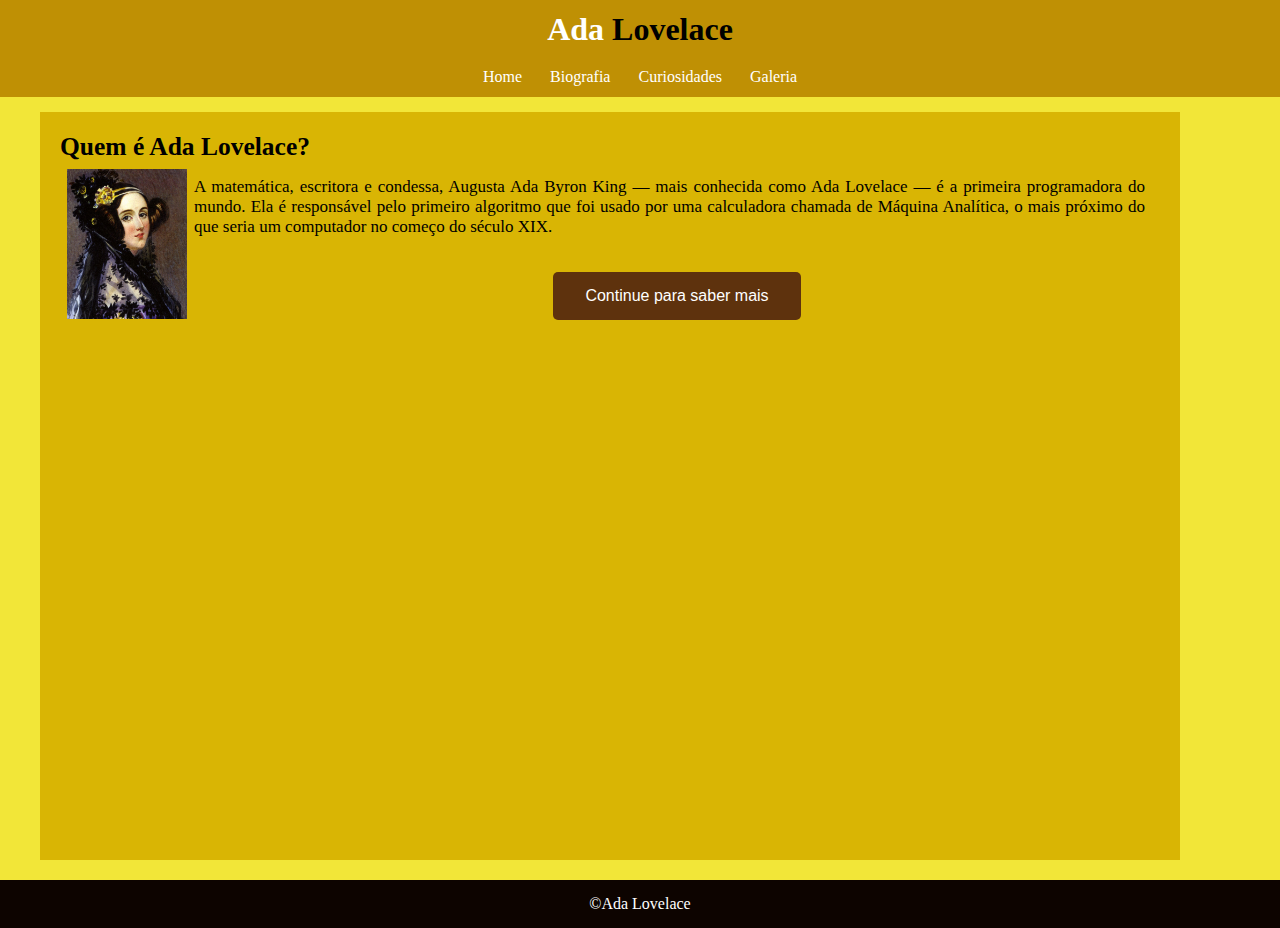
<file: index.html>
<!DOCTYPE html>
<html lang="pt-br">
<head>
	<meta charset="utf-8">
	<title>Projeto</title>
	<link rel="stylesheet" type="text/css" href="css/estilo.css">
</head>
<body>
	<div id="area-cabecalho">
		<div id="area-logo">
			<h1>Ada
				<span id="cor-logo">
					Lovelace
				</span>
			</h1>
		</div>
		<div id="area-menu">
			<a href="index.html">Home</a>
			<a href="biografia.html">Biografia</a>
			<a href="curiosidade.html">Curiosidades</a>
			<a href="galeria.html">Galeria</a>
		</div>
	</div>
	<div id="area-principal">
		<div id="area-postagem">
			<div class="postagem">
				<h2>Quem é Ada Lovelace?</h2>
				<img src="imagem/Ada_Lovelace.jpeg">
				<p>
					A matemática, escritora e condessa, Augusta Ada Byron King — mais conhecida como Ada Lovelace — é a primeira programadora do mundo. Ela é responsável pelo primeiro algoritmo que foi usado por uma calculadora chamada de Máquina Analítica, o mais próximo do que seria um computador no começo do século XIX.
				</p>				<br>
				<center>
					<button class="button">
						Continue para saber mais
					</button>
				</center>
				<br>
				<div class="banner">
				</div>
			</div>
		</div>
	</div>					
	<div id="area-rodape">
		&copyAda Lovelace
	</div>
		
</body>
</html>
</file>
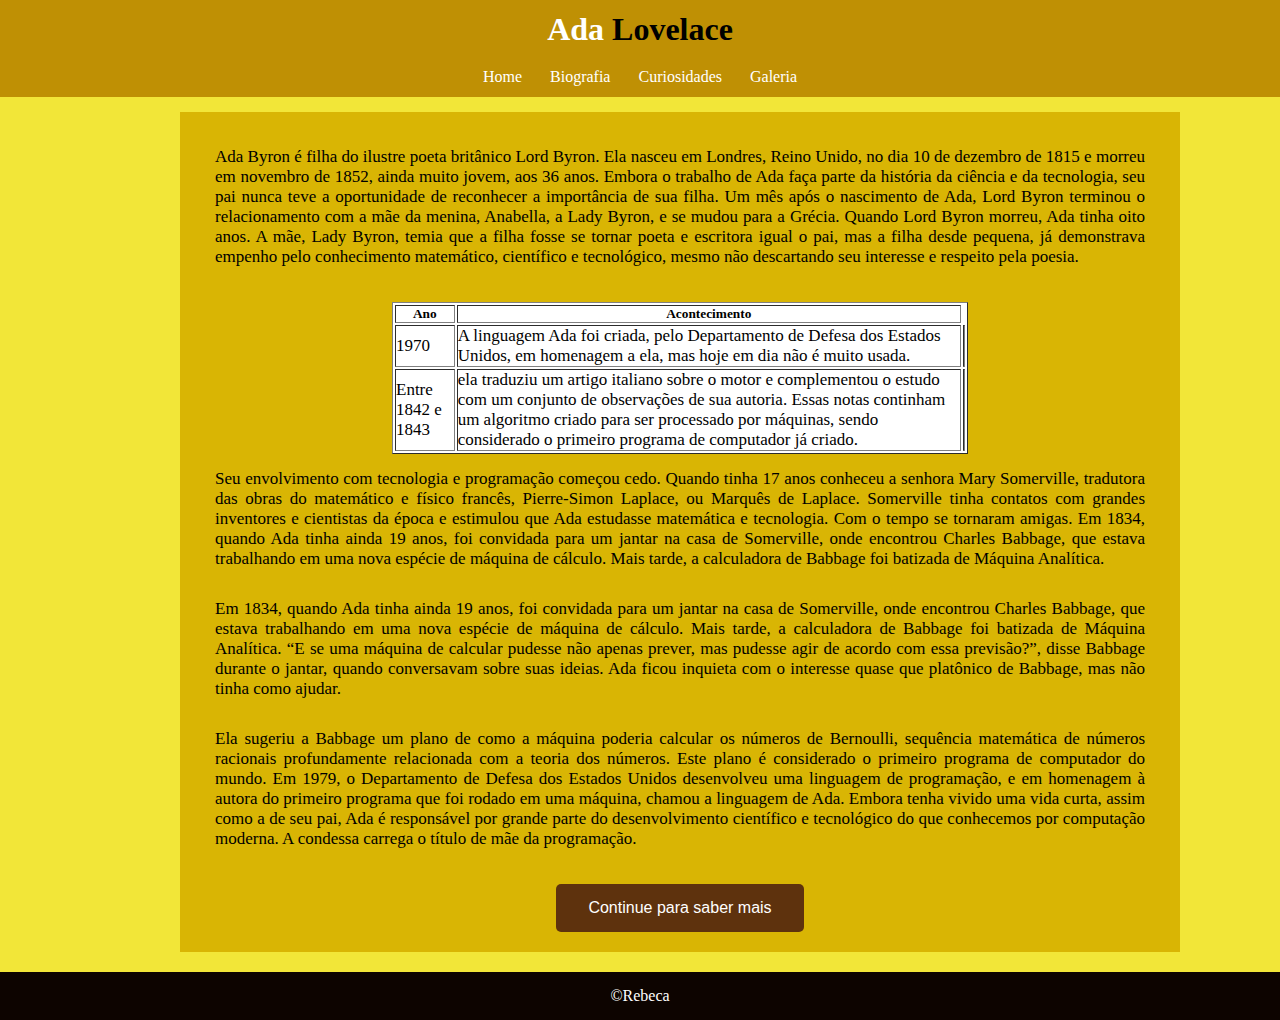
<file: biografia.html>
<!DOCTYPE html>
<html lang="pt-br">
<head>
	<meta charset="utf-8">
	<title>Projeto</title>
	<link rel="stylesheet" type="text/css" href="css/estilo.css">
</head>
<body>
	<div id="area-cabecalho">
		<div id="area-logo">
			<h1>Ada
				<span id="cor-logo">
					Lovelace
				</span>
			</h1>
		</div>
		<div id="area-menu">
			<a href="index.html">Home</a>
			<a href="biografia.html">Biografia</a>
			<a href="curiosidade.html">Curiosidades</a>
			<a href="galeria.html">Galeria</a>
		</div>
	</div>
	<div id="area-principal">
		<div id="area-postagem">
			<div class="postagem">
				<p>
					Ada Byron é filha do ilustre poeta britânico Lord Byron. Ela nasceu em Londres, Reino Unido, no dia 10 de dezembro de 1815 e morreu em novembro de 1852, ainda muito jovem, aos 36 anos. Embora o trabalho de Ada faça parte da história da ciência e da tecnologia, seu pai nunca teve a oportunidade de reconhecer a importância de sua filha. Um mês após o nascimento de Ada, Lord Byron terminou o relacionamento com a mãe da menina, Anabella, a Lady Byron, e se mudou para a Grécia. Quando Lord Byron morreu, Ada tinha oito anos.

					A mãe, Lady Byron, temia que a filha fosse se tornar poeta e escritora igual o pai, mas a filha desde pequena, já demonstrava empenho pelo conhecimento matemático, científico e tecnológico, mesmo não descartando seu interesse e respeito pela poesia.
				</p>
				<br>
    			<center>
   					 <table width="60%" bgcolor="White" border="1">

    					<tr>
    						<th style="font-family:Verdana; font-size: 10pt;">Ano</th>
   							 <th style="font-family:Verdana; font-size: 10pt;">Acontecimento</th>
    					</tr>

    					<tr>
   							 <td align="left">1970</td>
    						<td align="left">A linguagem Ada foi criada, pelo  Departamento de Defesa dos Estados Unidos, em homenagem a ela, mas hoje em dia não é muito usada.</td>
   							 <td bgcolor="White"></td>
  
    					</tr>
    					<tr> 
    						<td align="left">Entre 1842 e 1843</td>
   							 <td align="left">ela traduziu um artigo italiano sobre o motor e complementou o estudo com um conjunto de observações de sua autoria. Essas notas continham um algoritmo criado para ser processado por máquinas, sendo considerado o primeiro programa de computador já criado.</td>
    						<td bgcolor="White"></td>
   						</tr>

  					 </table>
 				</center>


				<p>Seu envolvimento com tecnologia e programação começou cedo. Quando tinha 17 anos conheceu a senhora Mary Somerville, tradutora das obras do matemático e físico francês, Pierre-Simon Laplace, ou Marquês de Laplace. Somerville tinha contatos com grandes inventores e cientistas da época e estimulou que Ada estudasse matemática e tecnologia. Com o tempo se tornaram amigas.

				Em 1834, quando Ada tinha ainda 19 anos, foi convidada para um jantar na casa de Somerville, onde encontrou Charles Babbage, que estava trabalhando em uma nova espécie de máquina de cálculo. Mais tarde, a calculadora de Babbage foi batizada de Máquina Analítica.
				</p>
				<p>Em 1834, quando Ada tinha ainda 19 anos, foi convidada para um jantar na casa de Somerville, onde encontrou Charles Babbage, que estava trabalhando em uma nova espécie de máquina de cálculo. Mais tarde, a calculadora de Babbage foi batizada de Máquina Analítica.

				“E se uma máquina de calcular pudesse não apenas prever, mas pudesse agir de acordo com essa previsão?”, disse Babbage durante o jantar, quando conversavam sobre suas ideias. Ada ficou inquieta com o interesse quase que platônico de Babbage, mas não tinha como ajudar.
				</p>
				<p>
					Ela sugeriu a Babbage um plano de como a máquina poderia calcular os números de Bernoulli, sequência matemática de números racionais profundamente relacionada com a teoria dos números. Este plano é considerado o primeiro programa de computador do mundo. Em 1979, o Departamento de Defesa dos Estados Unidos desenvolveu uma linguagem de programação, e em homenagem à autora do primeiro programa que foi rodado em uma máquina, chamou a linguagem de Ada.

					Embora tenha vivido uma vida curta, assim como a de seu pai, Ada é responsável por grande parte do desenvolvimento científico e tecnológico do que conhecemos por computação moderna. A condessa carrega o título de mãe da programação.
				</p>
				<br>
				<center>
					<button class="button">
						Continue para saber mais
					</button>
				</center>
			</div>
		</div>
	</div>
	<div id="area-rodape">
		&copyRebeca
	</div>












</body>
</html>
</file>
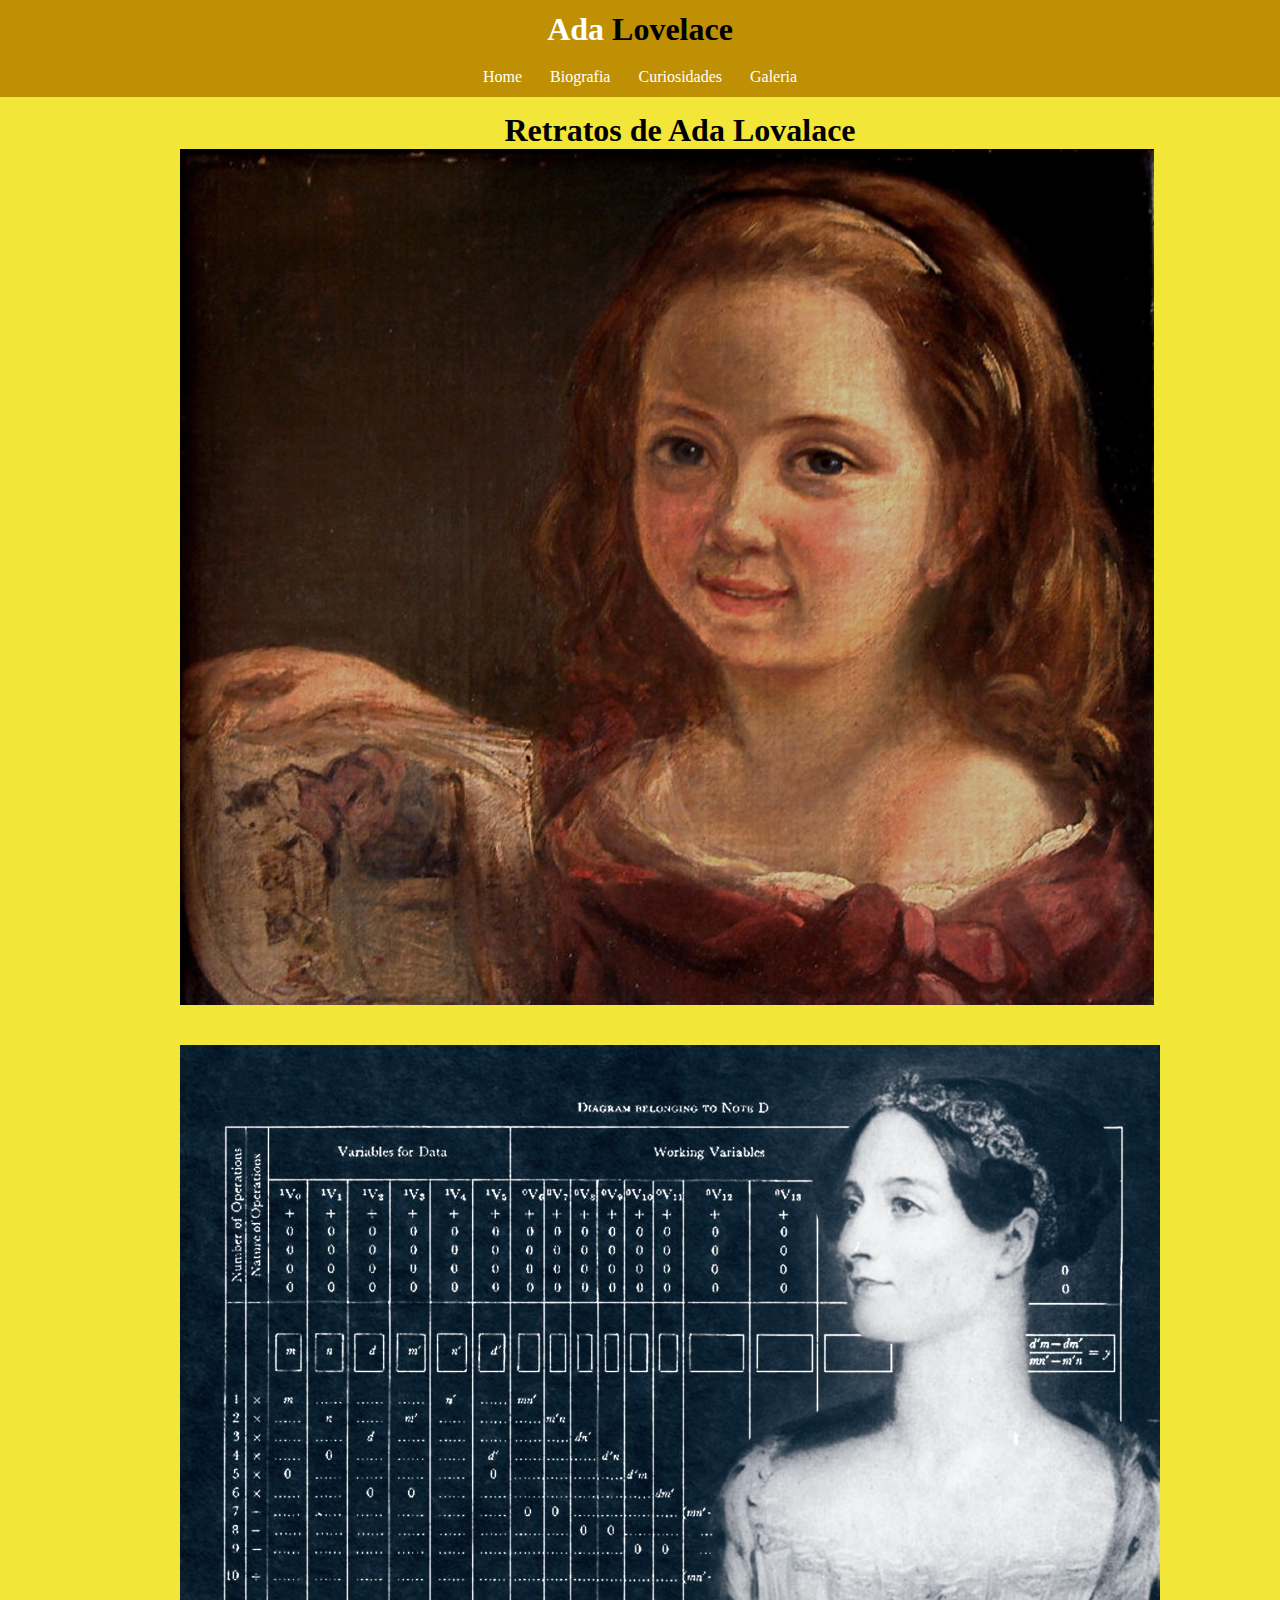
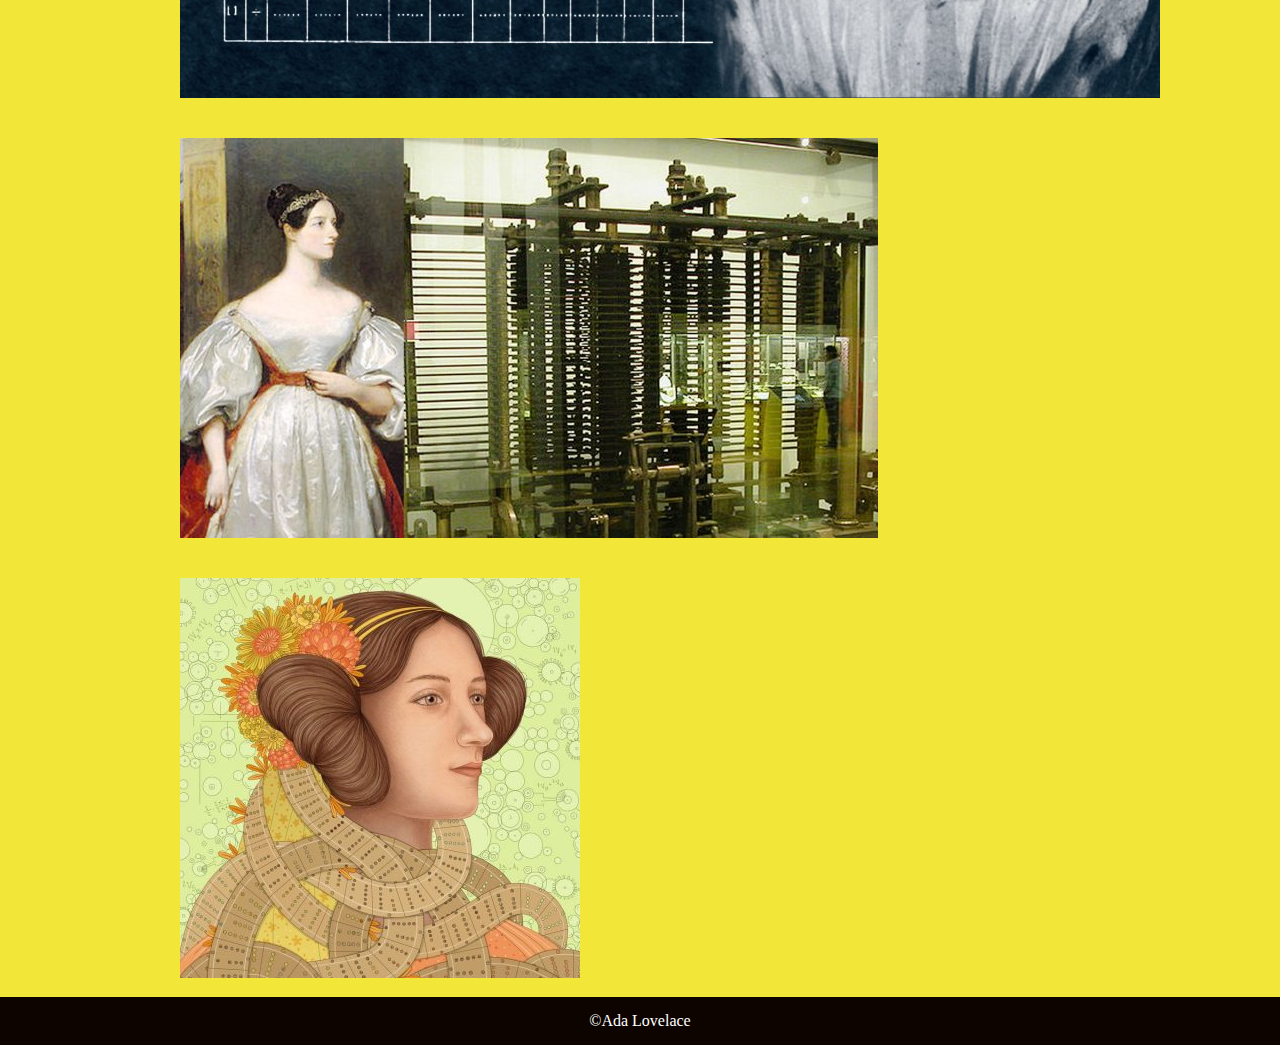
<file: galeria.html>
<!DOCTYPE html>
<html lang="pt-br">
<head>
	<meta charset="utf-8">
	<title>Projeto</title>
	<link rel="stylesheet" type="text/css" href="css/estilo.css">
</head>
<body>
	<div id="area-cabecalho">
		<div id="area-logo">
			<h1>Ada
				<span id="cor-logo">
					Lovelace
				</span>
			</h1>
		</div>
		<div id="area-menu">
			<a href="index.html">Home</a>
			<a href="biografia.html">Biografia</a>
			<a href="curiosidade.html">Curiosidades</a>
			<a href="galeria.html">Galeria</a>
		</div>
	</div>
	<div id="area-principal">
		<div id="area-postagem">
			<h1 style="text-align: center; color: black">Retratos de Ada Lovalace</h1>
			<img src="imagem/galeria1.jpg">
			<br><br><br>
			<img src="imagem/galeria3.jpg">
			<br><br><br>
			<img src="imagem/galeria4.jpg">
			<br><br><br>
			<img src="imagem/galeria2.jpeg">
		</div>

	</div>					
	<div id="area-rodape">
		&copyAda Lovelace
	</div>
		
</body>
</html>
</file>
<file: css/estilo.css>
*{
	margin: 0px;
	padding: 0px;
}

body{
	font-size: 1em;
	background-color: #F2E638;
}

#area-cabecalho{
	background-color: #BF9004;
	padding: 1px;
	text-align: center;
}

#area-logo, #area-menu{
	padding: 10px;
}

#cor-logo{
	color: black;
}

h1{
	color: white;
}
h2{
	color: black;
	text-align: left;
}
p{
	padding: 15px;
}
a{
	text-decoration: none;
	color: white;
}

#area-cabecalho a:link, #area-logo a:visited{
	color: #fff;
	padding: 8px 12px;
	font-family: cursive;
}
#area-cabecalho a:hover{
	color: black;
	background: #5E320D;
	text-decoration: underline;
}

#area-principal{
	width: 920px;
	margin: 0px auto;
	padding: 15px;
}

#area-postagem{
	width: 1000px;
	align-items: justify;
	
}

.postagem{
padding: 20px;
margin-bottom: 20px;
background: #D9B504;
text-align: justify;
font-family: cursive;
font-size: 17px;
float: right;	
}
.postagem img{
	float: left;
	width: 120px;
	height: 150px;
	padding: 7px;
}
#area-rodape{
	background-color: #0D0400;
	font-family: cursive;
	clear: both;
	text-align: center;
	padding: 15px;
	color: white;

}
.button{
	background-color: #5E320D;
	border: none;
	color: white;
	padding: 15px 32px;
	text-align: center;
	text-decoration: none;
	display: inline-block;
	font-size: 16px;
	border-radius: 5px;
}
#menu{
	width: 30%;
	margin: 0px;
	padding: 0px;
	float: right;
}
#menu ul li{
	margin: 0px; 
	padding: 0px;
	border-bottom: 1px solid black;
	text-align: left;
	list-style-type: none;
}
#menu a:link{
	background: #0D0400;
	color: #666;
    font-weight: bold;
    text-decoration: none;
    padding: 8px;
    display: block;
    }

 #menu a:hover {
    background: #E5F0FF;
    color: #BF9004;
 }
.banner{
 width: 1100px;
 height: 500px;
 margin: 0 auto;
 animation: slides 10s infinite;
 float: center;
}
@keyframes slides{
 0%, 30%{
 background-image: url(../imagem/banner1.jpg);
 background-repeat: no-repeat;
 background-size: center;
 }
 35%, 65%{ background-image: url(../imagem/banner2.jpg);
 background-repeat: no-repeat;
 background-size: center;
}
70%, 100%{ background-image: url(../imagem/banner1.jpg);
 background-repeat: no-repeat;
 background-size: center;
}
</file>
